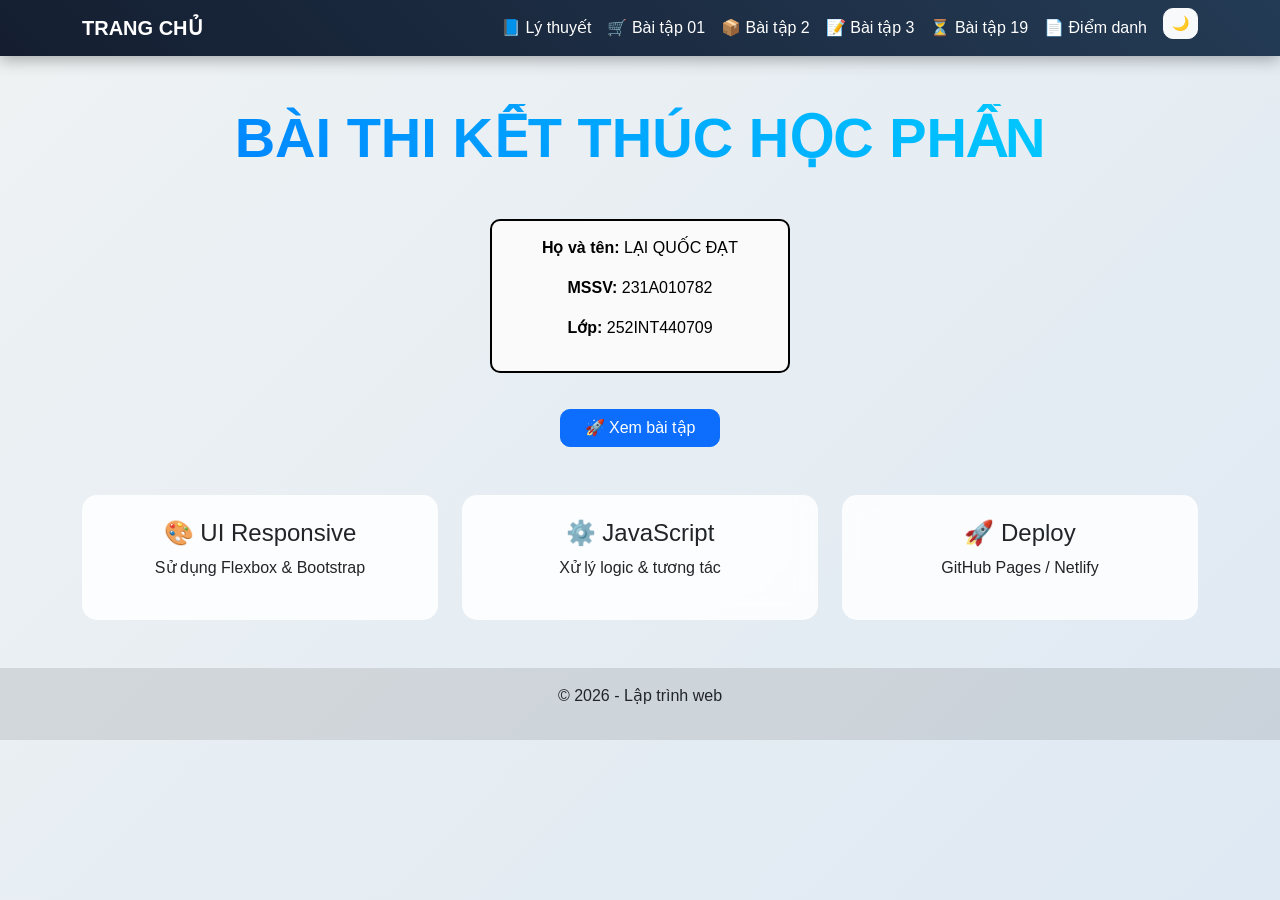
<file: index.html>
<!DOCTYPE html>
<html lang="vi">
<head>
<meta charset="UTF-8">
<meta name="viewport" content="width=device-width, initial-scale=1.0">
<title>Trang chủ</title>

<!-- Bootstrap -->
<link href="https://cdn.jsdelivr.net/npm/bootstrap@5.3.0/dist/css/bootstrap.min.css" rel="stylesheet">

<!-- CSS -->
<link rel="stylesheet" href="css/style.css">

</head>

<body>

<!-- NAVBAR -->
<nav class="navbar navbar-expand-lg navbar-dark">
  <div class="container">

    <a class="navbar-brand fw-bold"> TRANG CHỦ</a>

    <button class="navbar-toggler" data-bs-toggle="collapse" data-bs-target="#menu">
      ☰
    </button>

    <div class="collapse navbar-collapse" id="menu">
      <ul class="navbar-nav ms-auto">

        <li class="nav-item">
          <a class="nav-link" href="lythuyet.html">📘 Lý thuyết</a>
        </li>

        <li class="nav-item">
          <a class="nav-link" href="baitap01.html">🛒 Bài tập 01</a>
        </li>

        <li class="nav-item">
          <a class="nav-link" href="baitap02.html">📦 Bài tập 2</a>
        </li>

        <li class="nav-item">
          <a class="nav-link" href="baitap03.html">📝 Bài tập 3</a>
        </li>

        <li class="nav-item">
          <a class="nav-link" href="baitap19.html">⏳ Bài tập 19 </a>
        </li>

        <li class="nav-item">
          <a class="nav-link" href="diemdanh.html">📄 Điểm danh</a>
        </li>

        <!-- DARK MODE -->
        <li class="nav-item ms-2">
          <button id="darkToggle" class="btn btn-light btn-sm">🌙</button>
        </li>

      </ul>
    </div>

  </div>
</nav>

<!-- HERO -->
<div class="container text-center mt-5">

  <h1 class="display-4 fw-bold">
    BÀI THI KẾT THÚC HỌC PHẦN
  </h1>

  <p class="lead mt-3">
    <div class="container text-center mt-5">
  <div class="info-box">
    <p><strong>Họ và tên:</strong> LẠI QUỐC ĐẠT</p>
    <p><strong>MSSV:</strong> 231A010782</p>
    <p><strong>Lớp:</strong> 252INT440709</p>
  </div>

</div>
  </p>

  <a href="baitap01.html" class="btn btn-primary mt-3 px-4">
    🚀 Xem bài tập
  </a>

</div>

<!-- FEATURE -->
<div class="container mt-5">
  <div class="row text-center">

    <div class="col-md-4">
      <div class="card p-4">
        <h4>🎨 UI Responsive</h4>
        <p>Sử dụng Flexbox & Bootstrap</p>
      </div>
    </div>

    <div class="col-md-4">
      <div class="card p-4">
        <h4>⚙️ JavaScript</h4>
        <p>Xử lý logic & tương tác</p>
      </div>
    </div>

    <div class="col-md-4">
      <div class="card p-4">
        <h4>🚀 Deploy</h4>
        <p>GitHub Pages / Netlify</p>
      </div>
    </div>

  </div>
</div>

<!-- FOOTER -->
<footer class="text-center mt-5 p-3">
  <p>© 2026 - Lập trình web</p>
</footer>

<!-- JS -->
<script src="js/script.js"></script>

<!-- Bootstrap JS -->
<script src="https://cdn.jsdelivr.net/npm/bootstrap@5.3.0/dist/js/bootstrap.bundle.min.js"></script>

</body>
</html>
</file>
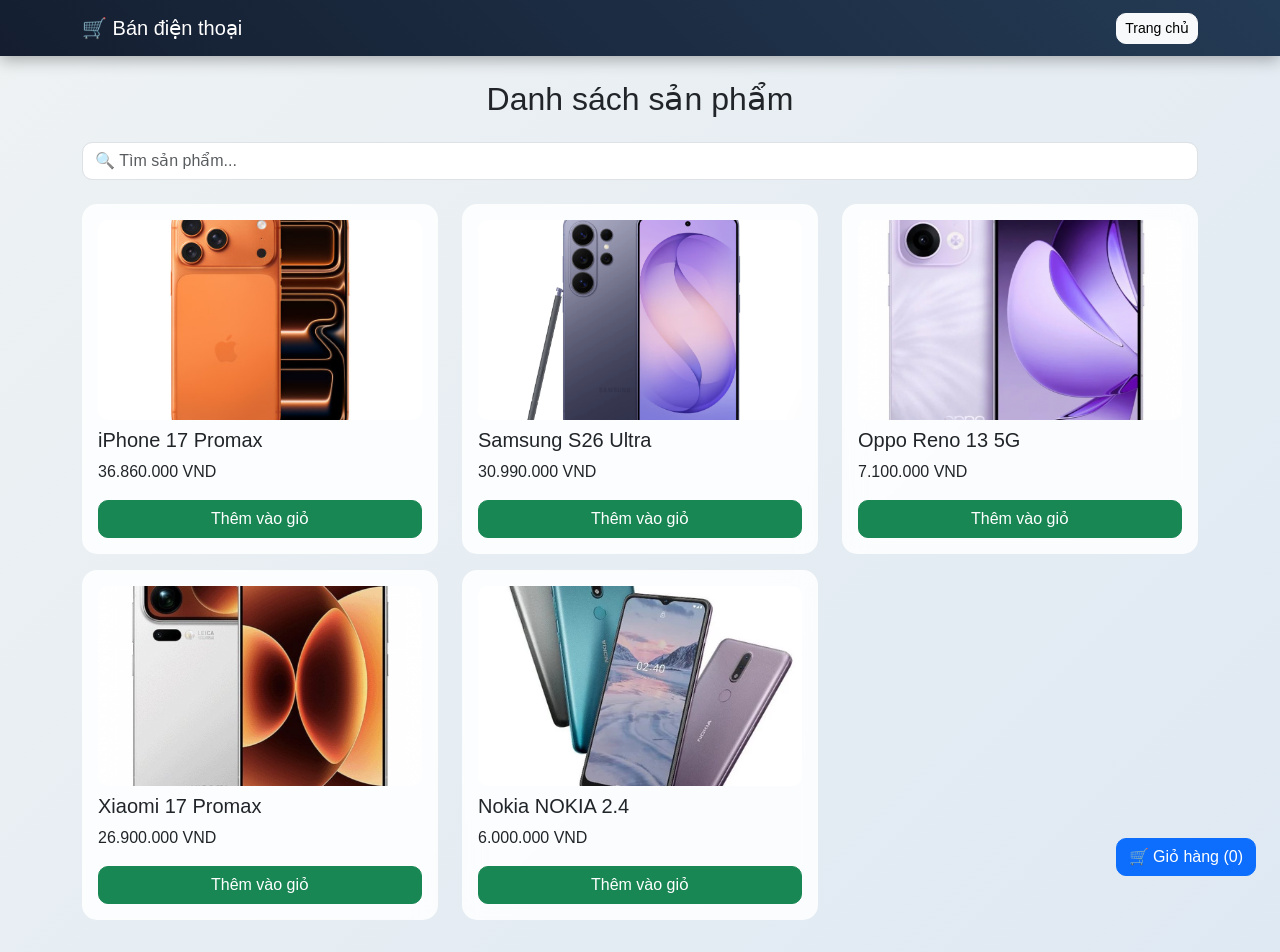
<file: baitap01.html>
<!DOCTYPE html>
<html lang="vi">
<head>
<meta charset="UTF-8">
<meta name="viewport" content="width=device-width, initial-scale=1.0">
<title>Bài tập 01 - Sản phẩm</title>

<link href="https://cdn.jsdelivr.net/npm/bootstrap@5.3.0/dist/css/bootstrap.min.css" rel="stylesheet">
<link rel="stylesheet" href="css/style.css">
<style>
  .product-img {
  width: 100%;
  height: 200px;
  object-fit: cover;
  border-radius: 10px;
}
</style>
</head>

<body>

<!-- NAVBAR -->
<nav class="navbar navbar-dark navbar-expand-lg">
  <div class="container">
    <a class="navbar-brand">🛒 Bán điện thoại</a>
    <a href="index.html" class="btn btn-light btn-sm">Trang chủ</a>
  </div>
</nav>

<div class="container mt-4">

  <h2 class="text-center mb-4">Danh sách sản phẩm</h2>

  <!-- SEARCH -->
  <input id="search" class="form-control mb-4" placeholder="🔍 Tìm sản phẩm...">

  <div id="products" class="row"></div>
  <p id="error" class="text-danger text-center"></p>

</div>

<!-- CART BUTTON -->
<div class="position-fixed bottom-0 end-0 m-4">
  <button class="btn btn-primary" onclick="viewCart()">
    🛒 Giỏ hàng (<span id="cartCount">0</span>)
  </button>
</div>

<!-- JS -->
<script>
  
const products = [
 {
  name:"iPhone 17 Promax ",
  price:36860,
  img:"images/dt1.jpg"
 },
 {
  name:"Samsung S26 Ultra",
  price:30990,
  img:"images/dt2.jpg"
 },
 {
  name:"Oppo Reno 13 5G ",
  price:7100,
  img:"images/dt3.jpg"
 },
 {
  name:"Xiaomi 17 Promax",
  price:26900,
  img:"images/dt4.jpg"
 },
 {
  name:"Nokia NOKIA 2.4",
  price:6000,
  img:"images/dt5.jpg"
 }
];

let cart = JSON.parse(localStorage.getItem("cart")) || [];

function renderProducts(list) {
  const container = document.getElementById("products");
  if (!container) return;

  container.innerHTML = "";

  list.forEach((p, index) => {
    container.innerHTML += `
      <div class="col-md-4">
        <div class="card p-3 mb-3">
          <img src="${p.img}" class="product-img mb-2">
          <h5>${p.name}</h5>
          <p>${(p.price * 1000).toLocaleString('vi-VN')} VND</p>
          <button class="btn btn-success" onclick="addToCart(${index})">
            Thêm vào giỏ
          </button>
        </div>
      </div>
    `;
  });
}

function addToCart(index) {
  cart.push(products[index]);
  localStorage.setItem("cart", JSON.stringify(cart));
  showToast("🛒 Đã thêm vào giỏ hàng!");
}

/* SEARCH + HISTORY */
const searchInput = document.getElementById("search");

if (searchInput) {
  renderProducts(products);

  searchInput.addEventListener("input", function () {
    let value = this.value.toLowerCase().trim();

    value = value.replace(/[^a-z0-9\s]/gi, "");

    const result = products.filter(p =>
      p.name.toLowerCase().includes(value)
    );

    localStorage.setItem("searchHistory", value);

    renderProducts(result);

    if (result.length === 0) {
      document.getElementById("error").innerText = "Không tìm thấy";
    } else {
      document.getElementById("error").innerText = "";
    }
  });

  // load lại search cũ
  let old = localStorage.getItem("searchHistory");
  if (old) {
    searchInput.value = old;
  }
}
</script>

</body>
</html>
</file>
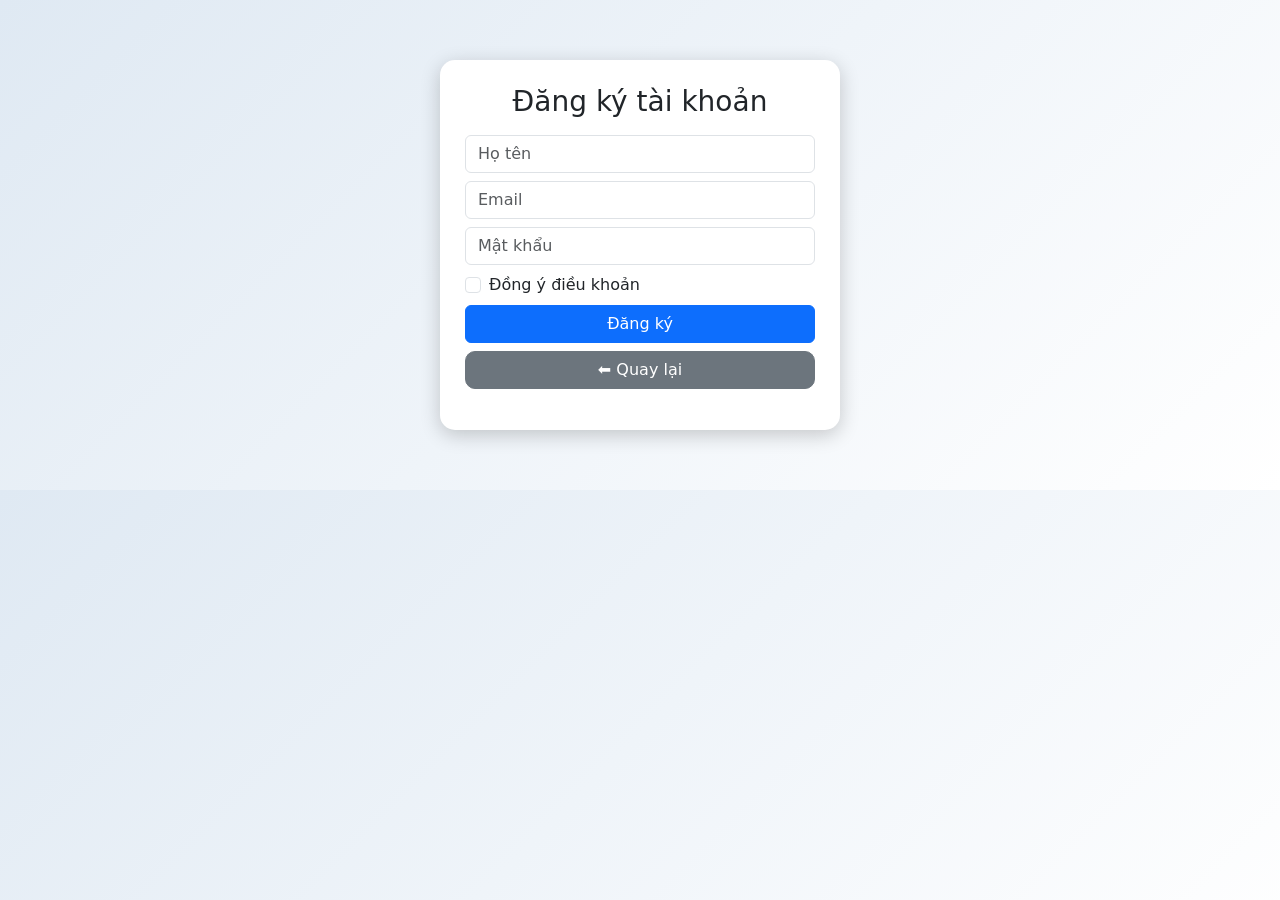
<file: baitap02.html>
<!DOCTYPE html>
<html lang="vi">
<head>
<meta charset="UTF-8">
<meta name="viewport" content="width=device-width, initial-scale=1.0">
<title>Bài tập 02 - Form đăng ký</title>

<link href="https://cdn.jsdelivr.net/npm/bootstrap@5.3.0/dist/css/bootstrap.min.css" rel="stylesheet">

<style>
body {
  background: linear-gradient(135deg, #dfe9f3, #ffffff);
}

.form-box {
  max-width: 400px;
  margin: 60px auto;
  background: white;
  padding: 25px;
  border-radius: 15px;
  box-shadow: 0 5px 20px rgba(0,0,0,0.2);
}

.error {
  color: red;
}

.success {
  color: green;
}
.btn-back {
  border-radius: 10px;
  transition: 0.3s;
  
}

.btn-back:hover {
  transform: translateX(-5px);
  
}
</style>

</head>

<body>

<div class="form-box">

<h3 class="text-center mb-3">Đăng ký tài khoản</h3>

<form id="form">

  <input id="name" class="form-control mb-2" placeholder="Họ tên">

  <input id="email" class="form-control mb-2" placeholder="Email">

  <input id="password" type="password" class="form-control mb-2" placeholder="Mật khẩu">

  <div class="form-check mb-2">
    <input type="checkbox" id="agree" class="form-check-input">
    <label class="form-check-label">Đồng ý điều khoản</label>
  </div>

  <button class="btn btn-primary w-100">Đăng ký</button>
<button onclick="history.back()" class="btn btn-secondary btn-back mt-2 w-100">
  ⬅ Quay lại
</button>
</form>

<p id="msg" class="mt-2 text-center"></p>

</div>

<script>
const form = document.getElementById("form");

if (form) {
  form.addEventListener("submit", function (e) {
    e.preventDefault();

    let name = document.getElementById("name").value.trim();
    let email = document.getElementById("email").value.trim();
    let pass = document.getElementById("password").value.trim();
    let agree = document.getElementById("agree").checked;

    let msg = document.getElementById("msg");

    let emailRegex = /^[^\s@]+@[^\s@]+\.[^\s@]+$/;
    let passRegex = /^(?=.*[a-z])(?=.*[A-Z])(?=.*\d).{8,}$/;

    if (!name || !email || !pass) {
      msg.innerText = "Vui lòng nhập đầy đủ";
      return;
    }

    if (!emailRegex.test(email)) {
      msg.innerText = "Email sai";
      return;
    }

    if (!passRegex.test(pass)) {
      msg.innerText = "Mật khẩu yếu";
      return;
    }

    if (!agree) {
      msg.innerText = "Chưa đồng ý điều khoản";
      return;
    }

    localStorage.setItem("user", JSON.stringify({ name, email }));

    msg.innerText = "Đăng ký thành công!";
    msg.style.color = "green";

    showToast("🎉 Đăng ký thành công!");

    form.reset();
  });
}
</script>

</body>
</html>
</file>
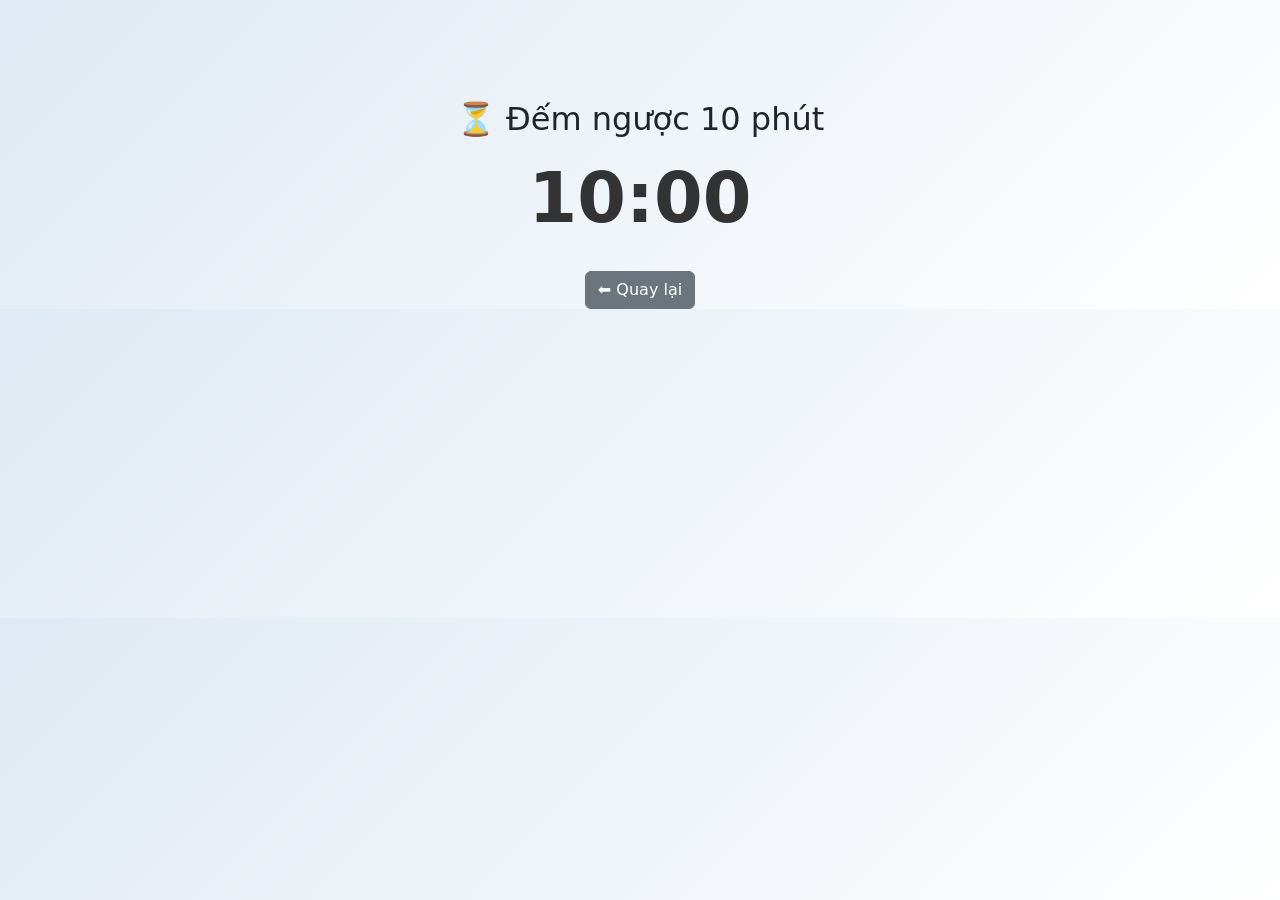
<file: baitap03.html>
<!DOCTYPE html>
<html lang="vi">
<head>
<meta charset="UTF-8">
<meta name="viewport" content="width=device-width, initial-scale=1.0">
<title>Bài tập 03 - Countdown</title>

<link href="https://cdn.jsdelivr.net/npm/bootstrap@5.3.0/dist/css/bootstrap.min.css" rel="stylesheet">

<style>
body {
  background: linear-gradient(135deg, #dfe9f3, #ffffff);
  text-align: center;
}

.timer-box {
  margin-top: 100px;
}

#time {
  font-size: 70px;
  font-weight: bold;
  color: #333;
}

.warning {
  color: red;
  animation: blink 1s infinite;
}

@keyframes blink {
  50% { opacity: 0; }
}

.btn-back {
  margin-top: 20px;
}
</style>

</head>

<body>

<div class="timer-box">
  <h2>⏳ Đếm ngược 10 phút</h2>
  <div id="time">10:00</div>

  <button onclick="history.back()" class="btn btn-secondary btn-back">
    ⬅ Quay lại
  </button>
</div>

<script>
let time = 600; 
const timeEl = document.getElementById("time");

let interval = setInterval(() => {

  let minutes = Math.floor(time / 60);
  let seconds = time % 60;

  timeEl.innerText = 
    `${minutes}:${seconds < 10 ? "0" : ""}${seconds}`;

  // cảnh báo dưới 1 phút
  if (time <= 60) {
    timeEl.classList.add("warning");
  }

  // hết giờ
  if (time <= 0) {
    clearInterval(interval); // tránh memory leak
    alert("⏰ Hết giờ!");
  }

  time--;

}, 1000);
</script>

</body>
</html>
</file>
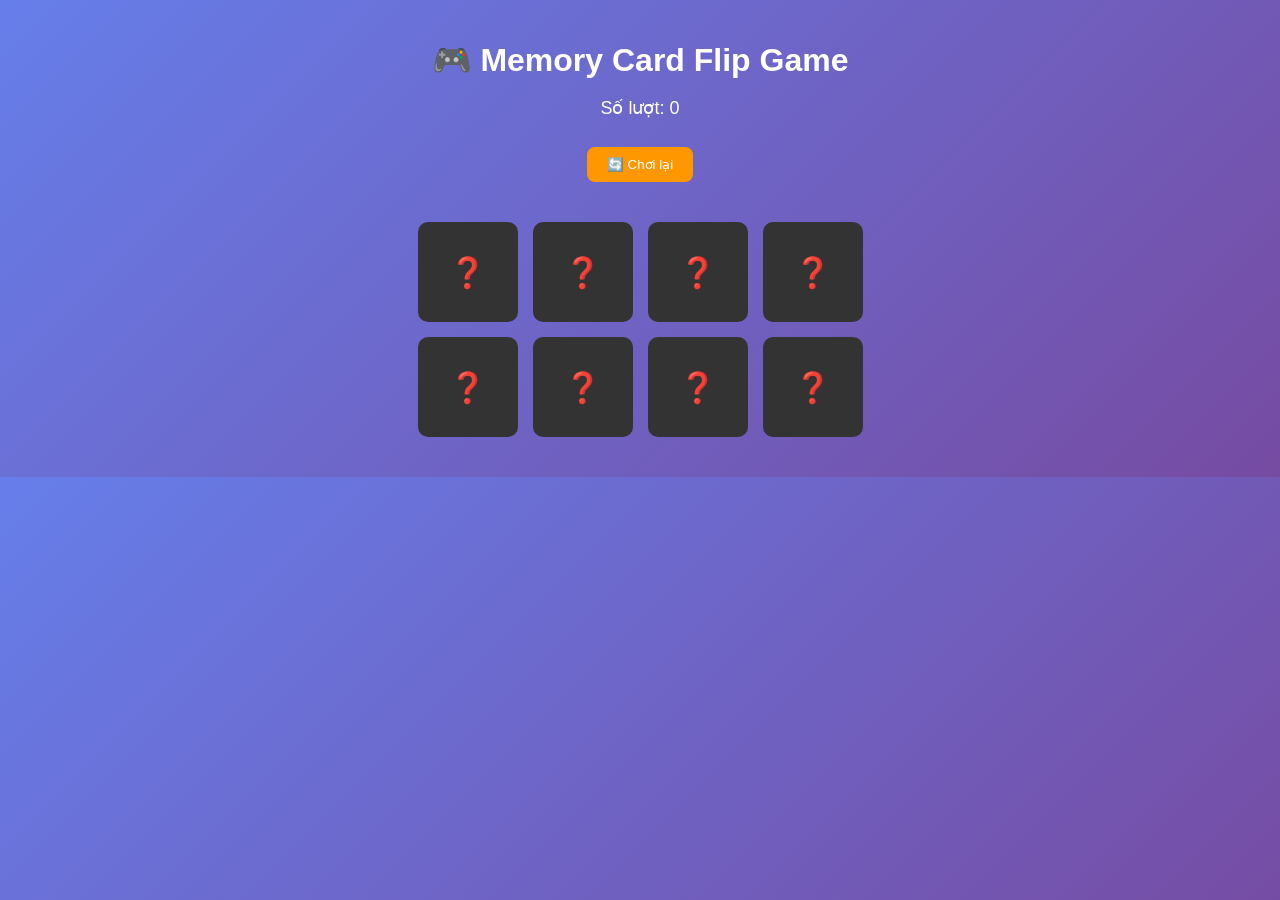
<file: baitap19.html>
<!DOCTYPE html>
<html lang="vi">
<head>
    <meta charset="UTF-8">
    <meta name="viewport" content="width=device-width, initial-scale=1.0">
    <title>Memory Matching Game</title>

    <style>
        * {
            box-sizing: border-box;
        }

        body {
            font-family: Arial, sans-serif;
            text-align: center;
            background: linear-gradient(135deg, #667eea, #764ba2);
            color: white;
            margin: 0;
        }

        header {
            padding: 20px;
        }

        h1 {
            margin-bottom: 10px;
        }

        #moves {
            font-size: 18px;
        }

        button {
            padding: 10px 20px;
            margin-top: 10px;
            border: none;
            border-radius: 8px;
            background: #ff9800;
            color: white;
            cursor: pointer;
        }

        button:hover {
            background: #e68900;
        }

        main {
            display: grid;
            gap: 15px;
            padding: 20px;
            justify-content: center;
        }

        /* Desktop: 4 cột */
        @media(min-width: 768px){
            main {
                grid-template-columns: repeat(4, 100px);
            }
        }

        /* Mobile: 2 cột */
        @media(max-width: 767px){
            main {
                grid-template-columns: repeat(2, 100px);
            }
        }

        .card {
            width: 100px;
            height: 100px;
            perspective: 1000px;
        }

        .inner {
            width: 100%;
            height: 100%;
            position: relative;
            transition: transform 0.6s;
            transform-style: preserve-3d;
            cursor: pointer;
        }

        .card.flip .inner {
            transform: rotateY(180deg);
        }

        .front, .back {
            position: absolute;
            width: 100%;
            height: 100%;
            border-radius: 10px;
            display: flex;
            align-items: center;
            justify-content: center;
            font-size: 30px;
            backface-visibility: hidden;
        }

        .front {
            background: white;
            color: black;
            transform: rotateY(180deg);
        }

        .back {
            background: #333;
        }

        .card:hover {
            transform: scale(1.05);
        }

        footer {
            margin-top: 20px;
        }
    </style>
</head>

<body>

<header>
    <h1>🎮 Memory Card Flip Game </h1>
    <p id="moves">Số lượt: 0</p>
    <button onclick="resetGame()">🔄 Chơi lại</button>
</header>

<main id="gameBoard"></main>

<footer>
    <p id="result"></p>
</footer>

<script>
    const icons = ["🍎","🍌","🍇","🍉"];
    let cards = [...icons, ...icons];

    let firstCard = null;
    let secondCard = null;
    let lockBoard = false;
    let moves = 0;
    let matched = 0;

    const board = document.getElementById("gameBoard");
    const moveText = document.getElementById("moves");
    const resultText = document.getElementById("result");

    function shuffle(array) {
        return array.sort(() => Math.random() - 0.5);
    }

    function createBoard() {
        board.innerHTML = "";
        shuffle(cards);

        cards.forEach(icon => {
            const card = document.createElement("div");
            card.classList.add("card");

            card.innerHTML = `
                <div class="inner">
                    <div class="front">${icon}</div>
                    <div class="back">❓</div>
                </div>
            `;

            card.addEventListener("click", () => flipCard(card, icon));
            board.appendChild(card);
        });
    }

    function flipCard(card, icon) {
        if (lockBoard || card.classList.contains("flip")) return;

        card.classList.add("flip");

        if (!firstCard) {
            firstCard = { card, icon };
            return;
        }

        secondCard = { card, icon };
        moves++;
        moveText.innerText = "Số lượt: " + moves;

        checkMatch();
    }

    function checkMatch() {
        if (firstCard.icon === secondCard.icon) {
            matched++;
            resetTurn();

            if (matched === 4) {
                resultText.innerText = "🎉 Bạn đã thắng!";
            }
        } else {
            lockBoard = true;

            setTimeout(() => {
                firstCard.card.classList.remove("flip");
                secondCard.card.classList.remove("flip");
                resetTurn();
            }, 800);
        }
    }

    function resetTurn() {
        [firstCard, secondCard] = [null, null];
        lockBoard = false;
    }

    function resetGame() {
        moves = 0;
        matched = 0;
        moveText.innerText = "Số lượt: 0";
        resultText.innerText = "";
        createBoard();
    }

    createBoard();
</script>

</body>
</html>
</file>
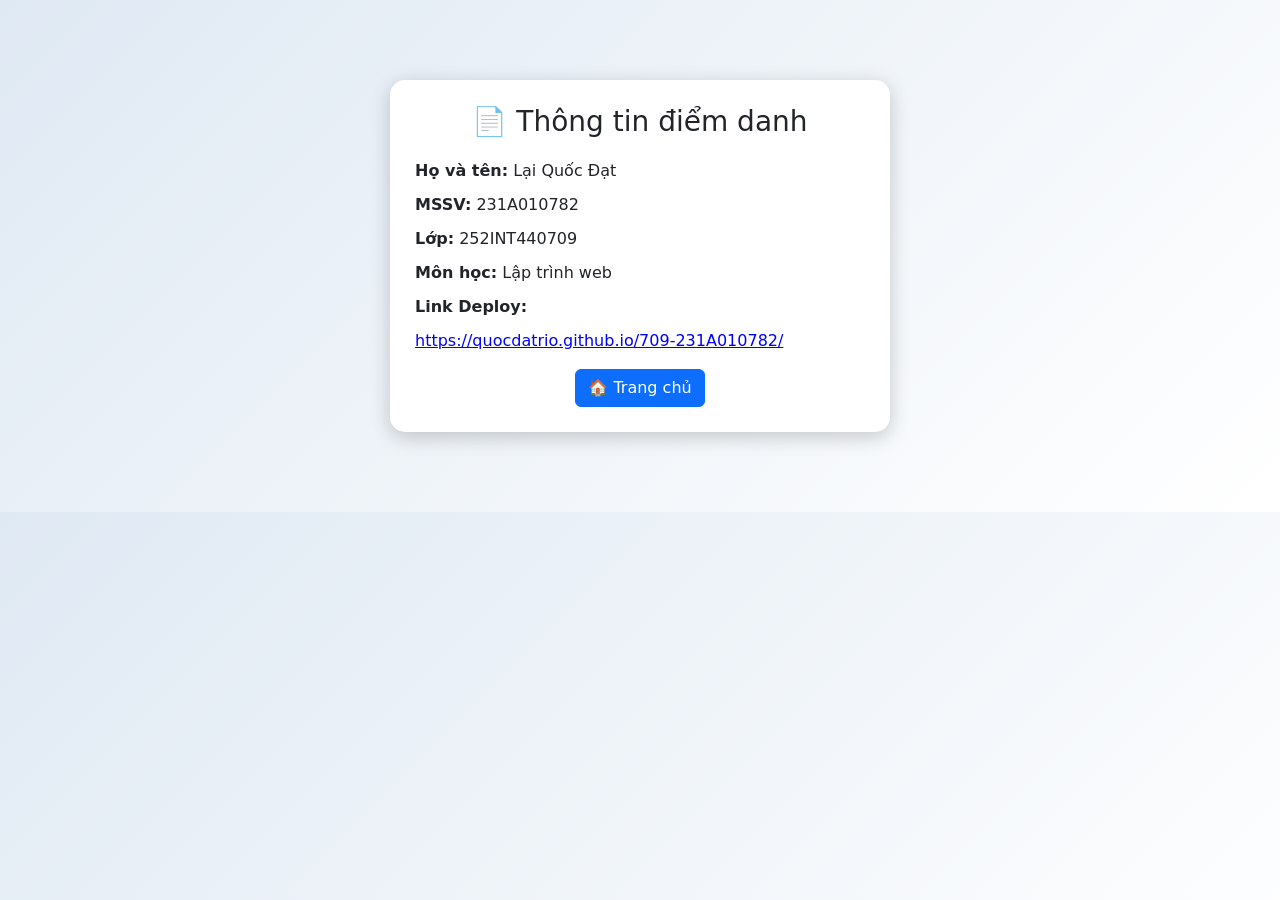
<file: diemdanh.html>
<!DOCTYPE html>
<html lang="vi">
<head>
<meta charset="UTF-8">
<meta name="viewport" content="width=device-width, initial-scale=1.0">
<title>Thông tin điểm danh</title>

<link href="https://cdn.jsdelivr.net/npm/bootstrap@5.3.0/dist/css/bootstrap.min.css" rel="stylesheet">

<style>
body {
  background: linear-gradient(135deg, #dfe9f3, #ffffff);
}

.card-box {
  max-width: 500px;
  margin: 80px auto;
  padding: 25px;
  border-radius: 15px;
  background: white;
  box-shadow: 0 5px 20px rgba(0,0,0,0.2);
}

h3 {
  text-align: center;
  margin-bottom: 20px;
}

.info p {
  font-size: 16px;
  margin: 10px 0;
}

.link {
  word-break: break-all;
  color: blue;
}
</style>

</head>

<body>

<div class="card-box">

  <h3>📄 Thông tin điểm danh</h3>

  <div class="info">
    <p><strong>Họ và tên:</strong> Lại Quốc Đạt</p>
    <p><strong>MSSV:</strong> 231A010782</p>
    <p><strong>Lớp:</strong> 252INT440709</p>
    <p><strong>Môn học:</strong> Lập trình web</p>

    <p><strong>Link Deploy:</strong></p>
    <a href="https://quocdatrio.github.io/709-231A010782/" target="_blank" class="link">
      https://quocdatrio.github.io/709-231A010782/
    </a>
  </div>

  <!-- BUTTON -->
  <div class="mt-3 text-center">
    <a href="index.html" class="btn btn-primary">🏠 Trang chủ</a>
  </div>

</div>

</body>
</html>
</file>
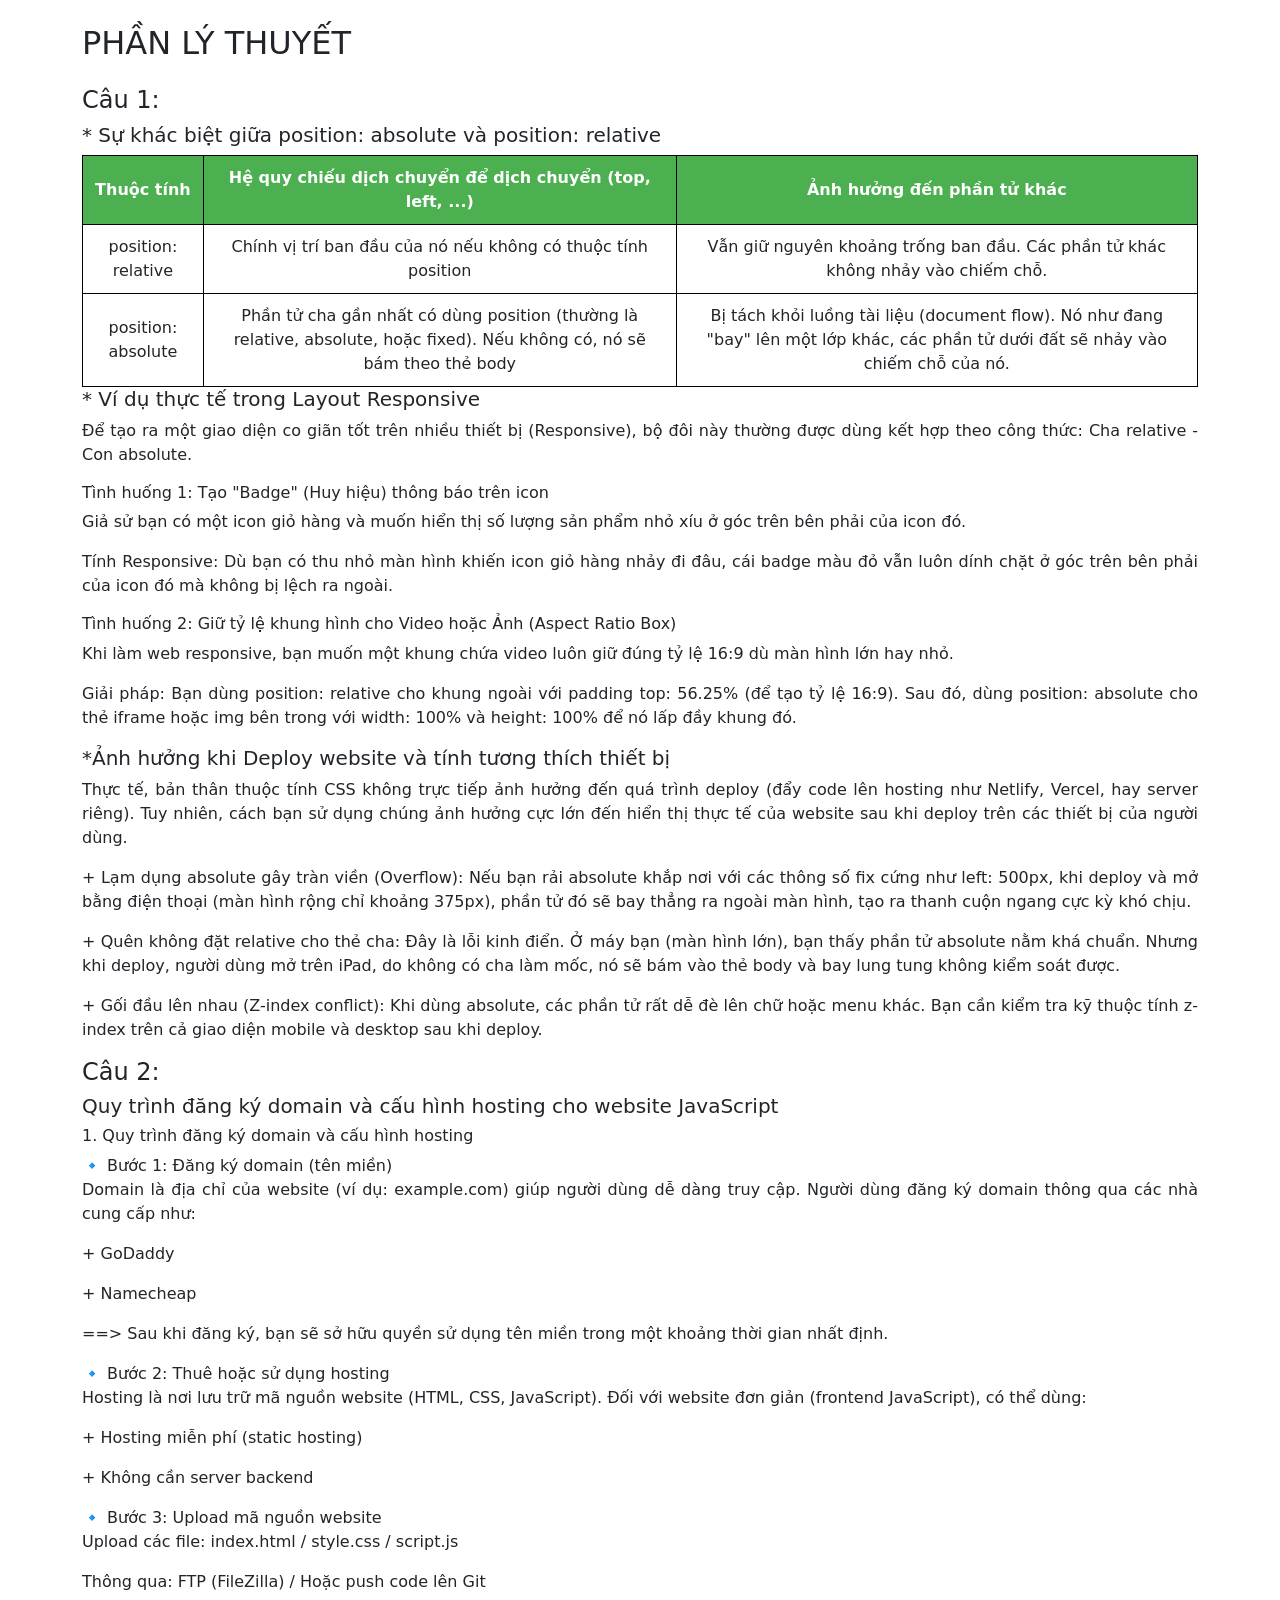
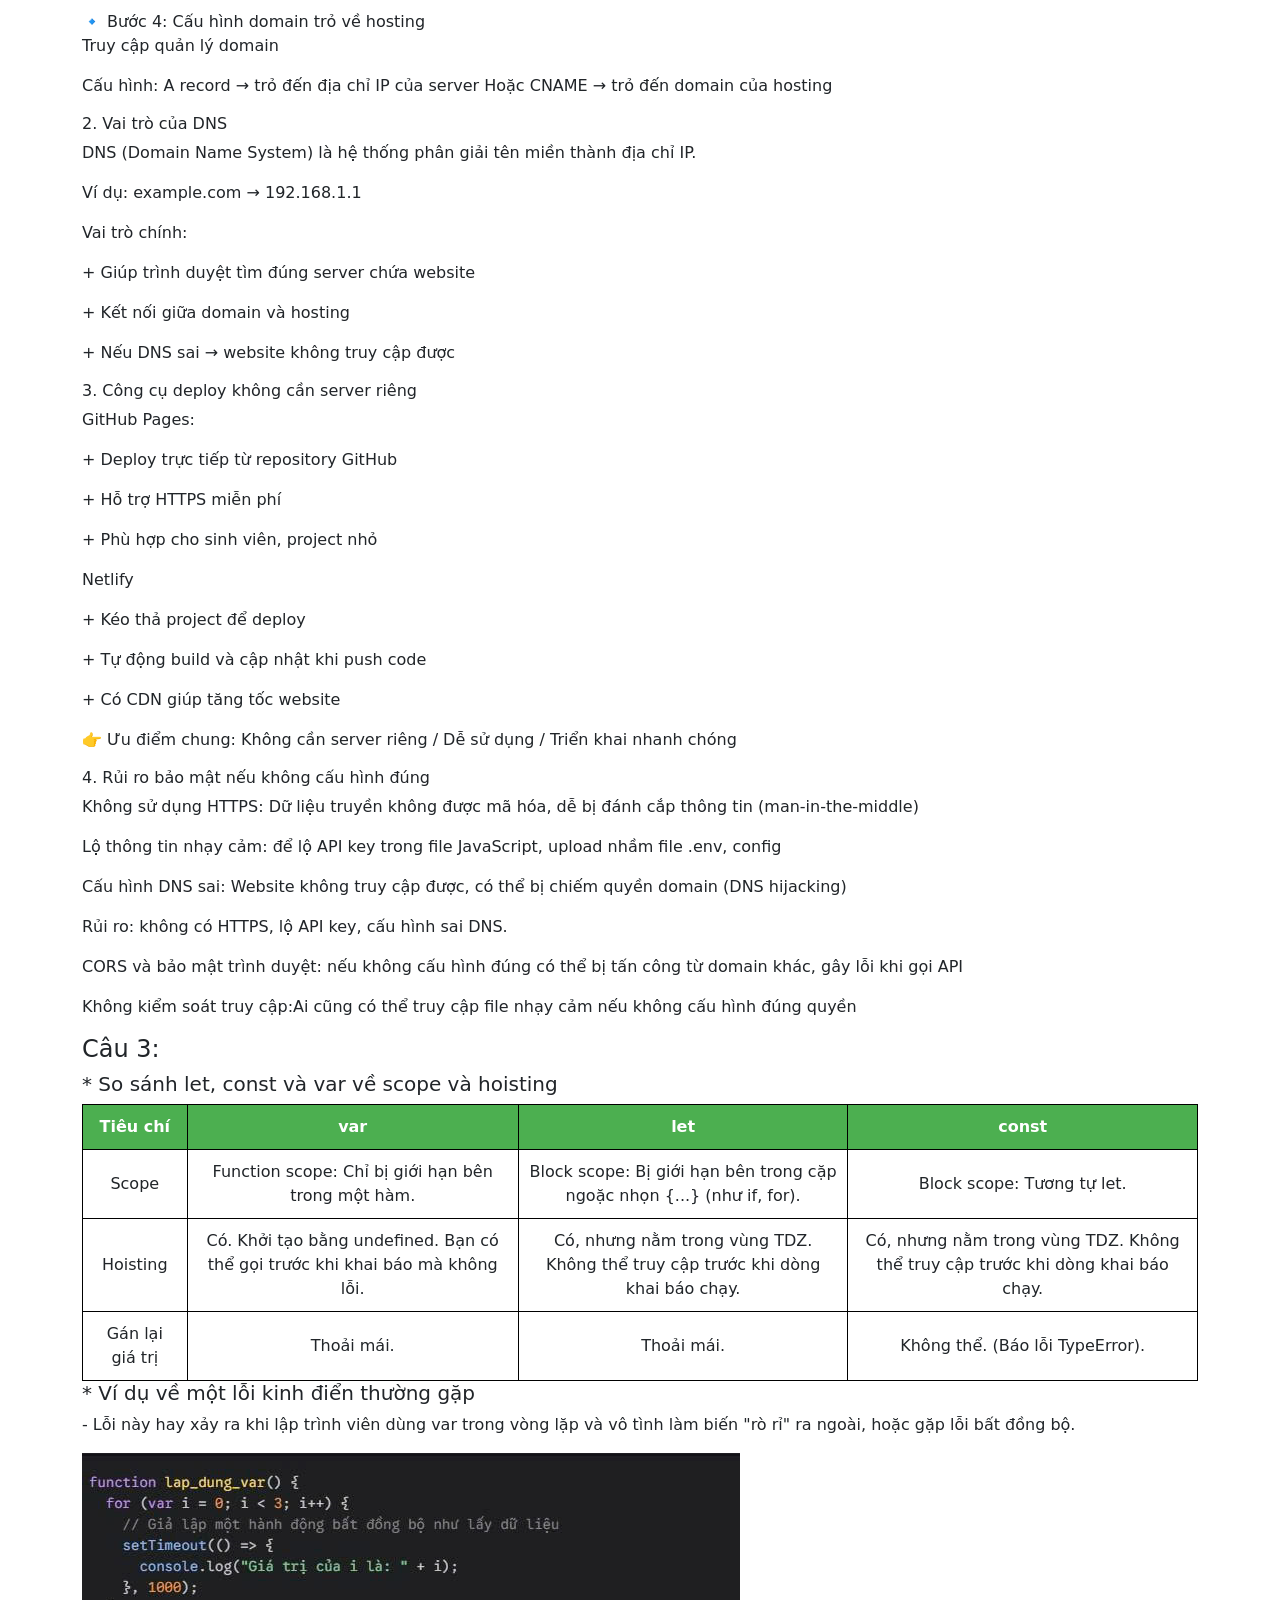
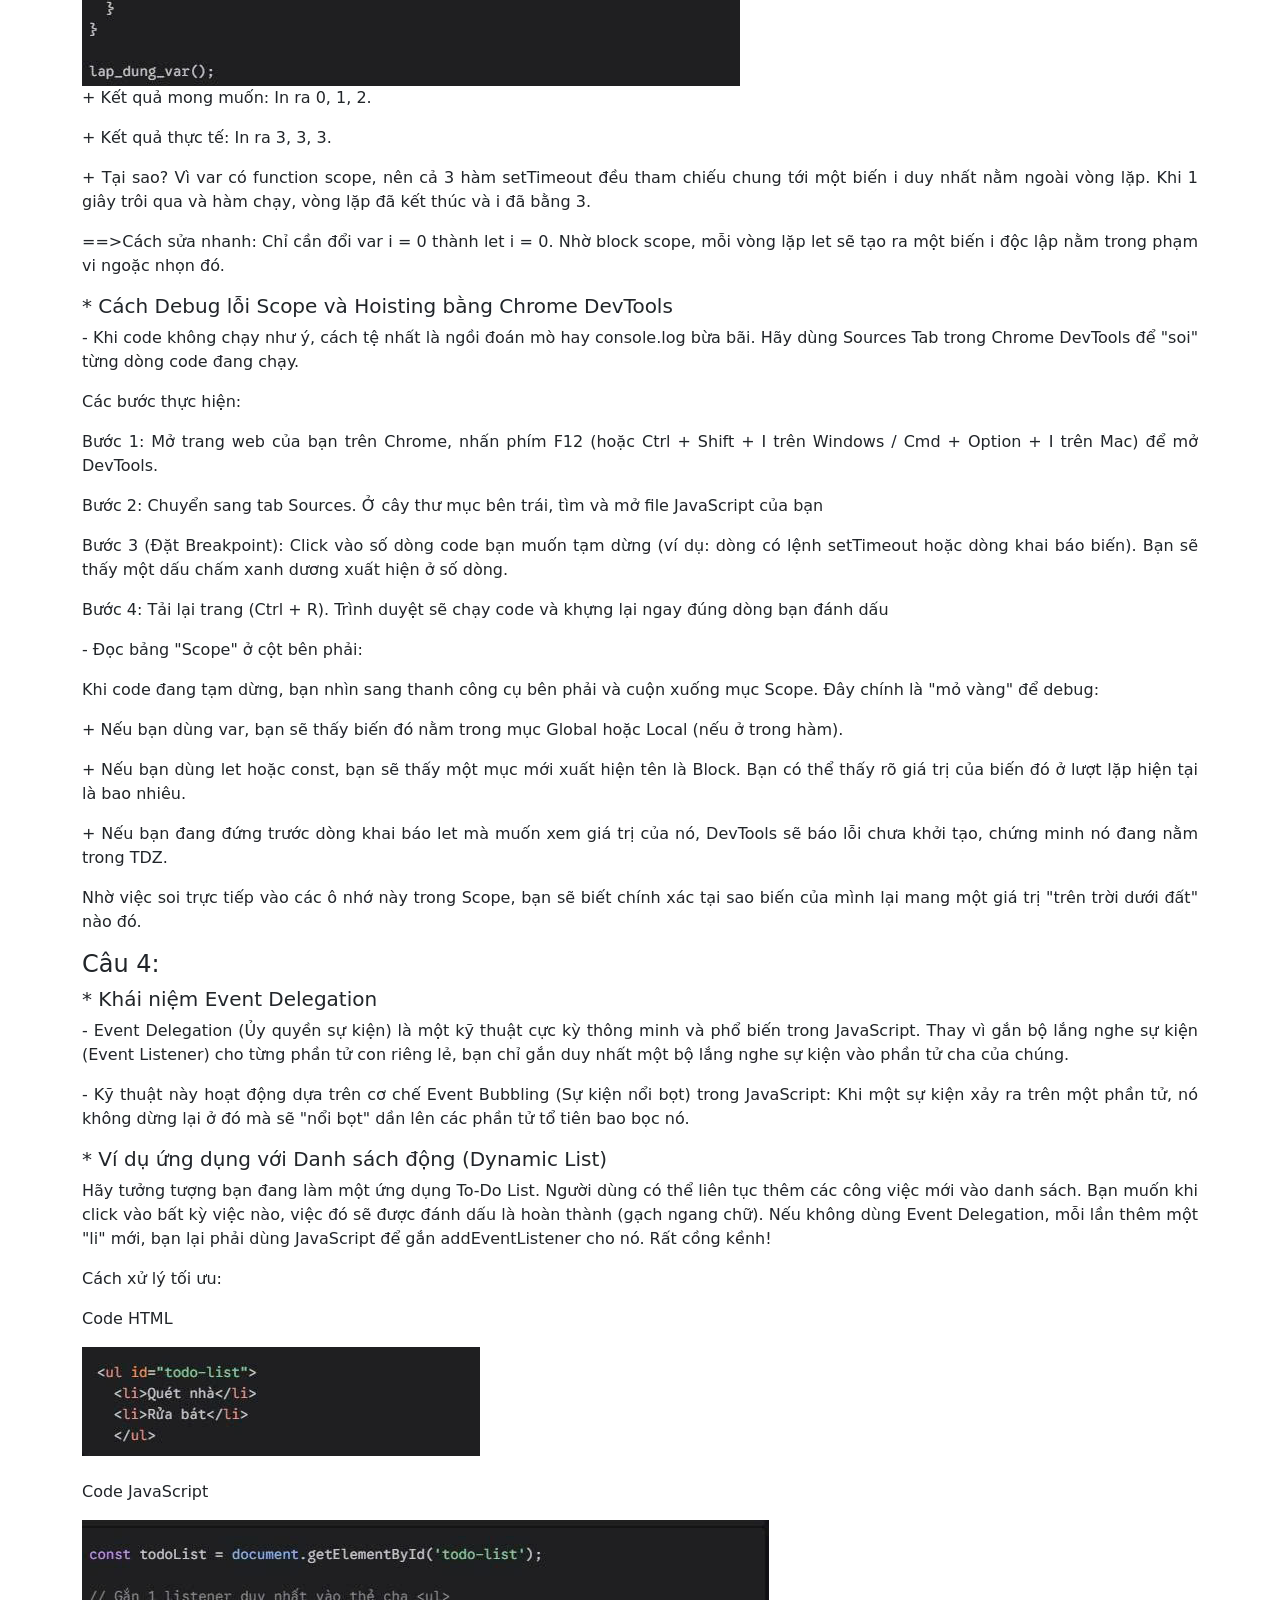
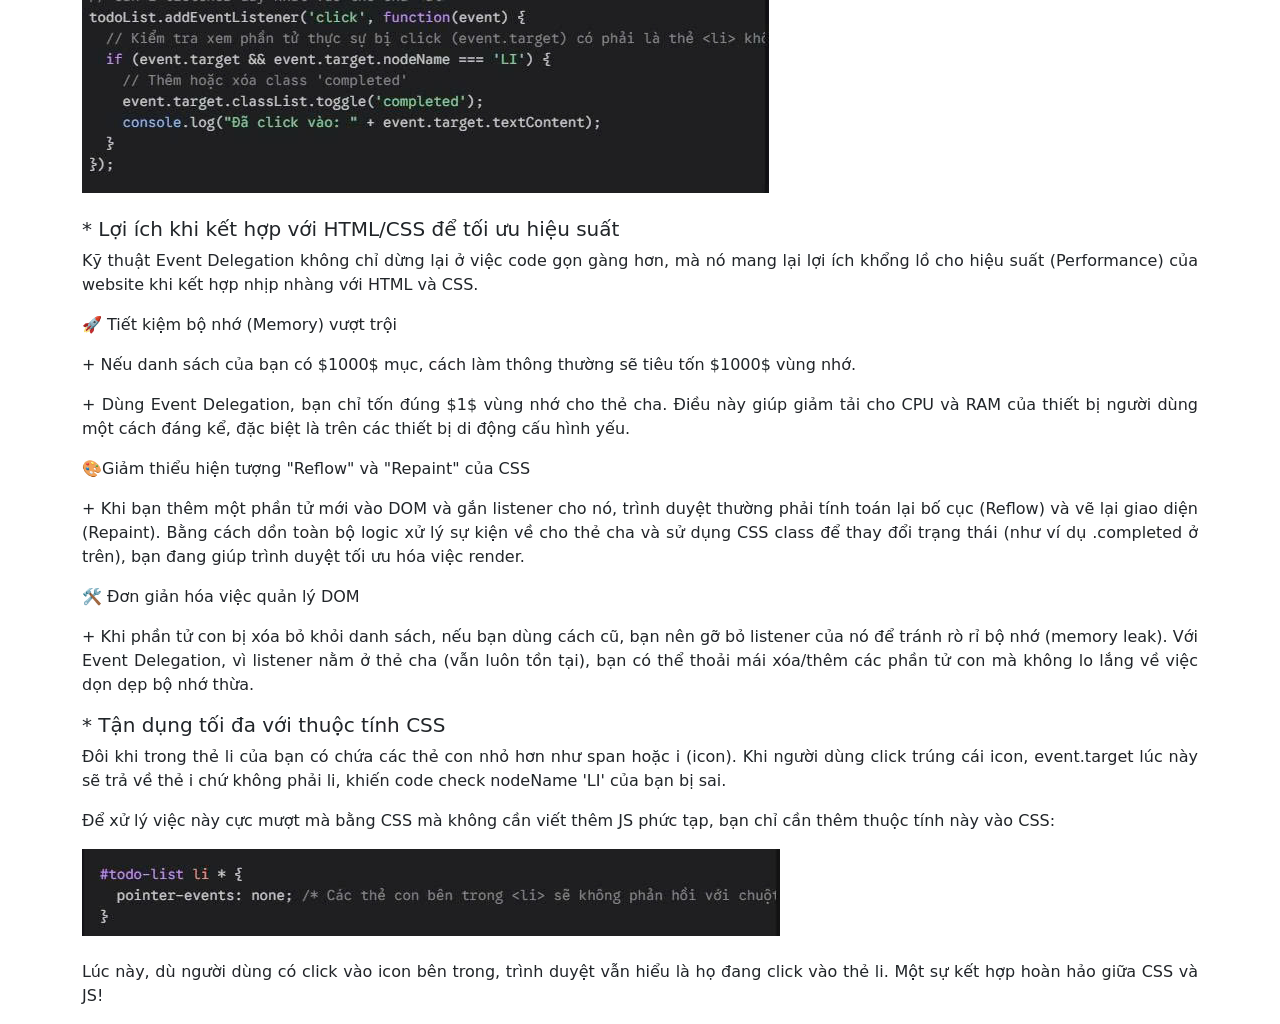
<file: lythuyet.html>
<!DOCTYPE html>
<html lang="vi">

<head>
    <meta charset="UTF-8">
    <title>Lý thuyết</title>
    <link href="https://cdn.jsdelivr.net/npm/bootstrap@5.3.0/dist/css/bootstrap.min.css" rel="stylesheet">
    <style>
        p {
            text-align: justify;
        }

        th,
        td {
            border: 1px solid black;
            padding: 10px;
            text-align: center;
        }

        th {
            background-color: #4CAF50;
            color: white;
        }

        tr:hover {
            background-color: #f2f2f2;
        }
    </style>
</head>

<body class="container mt-4">
    <h2 class="mb-4">PHẦN LÝ THUYẾT</h2>

    <h4>Câu 1:</h4>
    <h5>
        * Sự khác biệt giữa position: absolute và position: relative
    </h5>
    <table border=1>
        <tr>
            <th>Thuộc tính</th>
            <th>Hệ quy chiếu dịch chuyển để dịch chuyển (top, left, ...)</th>
            <th>Ảnh hưởng đến phần tử khác</th>
        </tr>
        <tr>
            <td>position: relative</td>
            <td>Chính vị trí ban đầu của nó nếu không có thuộc tính position</td>
            <td>Vẫn giữ nguyên khoảng trống ban đầu. Các phần tử khác không nhảy vào chiếm chỗ.</td>
        </tr>
        <tr>
            <td>position: absolute</td>
            <td>Phần tử cha gần nhất có dùng position (thường là relative, absolute, hoặc fixed). Nếu không có, nó sẽ
                bám theo thẻ body</td>
            <td>Bị tách khỏi luồng tài liệu (document flow). Nó như đang "bay" lên một lớp khác, các phần tử dưới đất sẽ
                nhảy vào chiếm chỗ của nó.</td>
        </tr>
    </table>
    
    <h5>* Ví dụ thực tế trong Layout Responsive</h5>
    <p>Để tạo ra một giao diện co giãn tốt trên nhiều thiết bị (Responsive), bộ đôi này thường được dùng kết hợp theo
        công thức: Cha relative - Con absolute.</p>
    <h6>Tình huống 1: Tạo "Badge" (Huy hiệu) thông báo trên icon</h6>
    <p>Giả sử bạn có một icon giỏ hàng và muốn hiển thị số lượng sản phẩm nhỏ xíu ở góc trên bên phải của icon đó.</p>
    <p>Tính Responsive: Dù bạn có thu nhỏ màn hình khiến icon giỏ hàng nhảy đi đâu, cái badge màu đỏ vẫn luôn dính chặt
        ở góc trên bên phải của icon đó mà không bị lệch ra ngoài.
    </p>
    <h6>Tình huống 2: Giữ tỷ lệ khung hình cho Video hoặc Ảnh (Aspect Ratio Box)</h6>
    <P>Khi làm web responsive, bạn muốn một khung chứa video luôn giữ đúng tỷ lệ 16:9 dù màn hình lớn hay nhỏ.</P>
    <p>Giải pháp: Bạn dùng position: relative cho khung ngoài với padding top: 56.25% (để tạo tỷ lệ 16:9). Sau đó, dùng
        position: absolute cho thẻ iframe hoặc img bên trong với width: 100% và height: 100% để nó lấp đầy khung đó.</P>
    
        <h5>*Ảnh hưởng khi Deploy website và tính tương thích thiết bị</h5>
    <p>Thực tế, bản thân thuộc tính CSS không trực tiếp ảnh hưởng đến quá trình deploy (đẩy code lên hosting như
        Netlify, Vercel, hay server riêng). Tuy nhiên, cách bạn sử dụng chúng ảnh hưởng cực lớn đến hiển thị thực tế của
        website sau khi deploy trên các thiết bị của người dùng.</p>
    <P>+ Lạm dụng absolute gây tràn viền (Overflow): Nếu bạn rải absolute khắp nơi với các thông số fix cứng như left:
        500px, khi deploy và mở bằng điện thoại (màn hình rộng chỉ khoảng 375px), phần tử đó sẽ bay thẳng ra ngoài màn
        hình, tạo ra thanh cuộn ngang cực kỳ khó chịu.</P>
    <P>+ Quên không đặt relative cho thẻ cha: Đây là lỗi kinh điển. Ở máy bạn (màn hình lớn), bạn thấy phần tử absolute
        nằm khá chuẩn. Nhưng khi deploy, người dùng mở trên iPad, do không có cha làm mốc, nó sẽ bám vào thẻ body và bay
        lung tung không kiểm soát được.</P>
    <P>+ Gối đầu lên nhau (Z-index conflict): Khi dùng absolute, các phần tử rất dễ đè lên chữ hoặc menu khác. Bạn cần
        kiểm tra kỹ thuộc tính z-index trên cả giao diện mobile và desktop sau khi deploy.</P>



    <h4>Câu 2: </h4>
    <h5>Quy trình đăng ký domain và cấu hình hosting cho website JavaScript</h5>
    <h6>1. Quy trình đăng ký domain và cấu hình hosting</h6>
    <h7>🔹 Bước 1: Đăng ký domain (tên miền)</h7>
    <p>Domain là địa chỉ của website (ví dụ: example.com) giúp người dùng dễ dàng truy cập. Người dùng đăng ký domain
        thông qua các nhà cung cấp như:
    <p>+ GoDaddy</p>
    <p>+ Namecheap</p>
    <p>==> Sau khi đăng ký, bạn sẽ sở hữu quyền sử dụng tên miền trong một khoảng thời gian nhất định.</p>
    <h7>🔹 Bước 2: Thuê hoặc sử dụng hosting </h7>
    <p>Hosting là nơi lưu trữ mã nguồn website (HTML, CSS, JavaScript).
        Đối với website đơn giản (frontend JavaScript), có thể dùng:
    <p>+ Hosting miễn phí (static hosting)</p>
    <p>+ Không cần server backend</p>
    <h7>🔹 Bước 3: Upload mã nguồn website</h7>
    <p>Upload các file: index.html / style.css / script.js</p>
    <p>Thông qua: FTP (FileZilla) / Hoặc push code lên Git</p>
    <h7>🔹 Bước 4: Cấu hình domain trỏ về hosting</h7>
    <p>Truy cập quản lý domain</p>
    <p>Cấu hình: A record → trỏ đến địa chỉ IP của server Hoặc CNAME → trỏ đến domain của hosting</p>

    <h6>2. Vai trò của DNS</h6>
    <p>DNS (Domain Name System) là hệ thống phân giải tên miền thành địa chỉ IP.</p>
    <p>Ví dụ: example.com → 192.168.1.1</p>
    <p>Vai trò chính:
    <p>+ Giúp trình duyệt tìm đúng server chứa website </p>
    <p>+ Kết nối giữa domain và hosting</p>
    <p>+ Nếu DNS sai → website không truy cập được</p>

    <h6>3. Công cụ deploy không cần server riêng </h6>
    <p>GitHub Pages: </p>
    <p>+ Deploy trực tiếp từ repository GitHub </p>
    <p>+ Hỗ trợ HTTPS miễn phí</p>
    <p>+ Phù hợp cho sinh viên, project nhỏ</p>
    <p>Netlify</p>
    <p>+ Kéo thả project để deploy </p>
    <p>+ Tự động build và cập nhật khi push code</p>
    <p>+ Có CDN giúp tăng tốc website</p>
    <p> 👉 Ưu điểm chung: Không cần server riêng / Dễ sử dụng / Triển khai nhanh chóng </p>
    <h6>4. Rủi ro bảo mật nếu không cấu hình đúng</h6>
    <p> Không sử dụng HTTPS: Dữ liệu truyền không được mã hóa, dễ bị đánh cắp thông tin (man-in-the-middle)</p>
    <p> Lộ thông tin nhạy cảm: để lộ API key trong file JavaScript, upload nhầm file .env, config</p>
    <p>Cấu hình DNS sai: Website không truy cập được, có thể bị chiếm quyền domain (DNS hijacking)</p>
    <p>Rủi ro: không có HTTPS, lộ API key, cấu hình sai DNS.</p>
    <p>CORS và bảo mật trình duyệt: nếu không cấu hình đúng có thể bị tấn công từ domain khác, gây lỗi khi gọi API</p>
    <p>Không kiểm soát truy cập:Ai cũng có thể truy cập file nhạy cảm nếu không cấu hình đúng quyền</p>
    
    <h4>Câu 3: </h4>
    <h5>* So sánh let, const và var về scope và hoisting</h5>
    <table border=1>
        <tr>
            <th>Tiêu chí </th>
            <th>var</th>
            <th>let</th>
            <th>const</th>
        </tr>
        <tr>
            <td>Scope</td>
            <td>Function scope: Chỉ bị giới hạn bên trong một hàm.</td>
            <td>Block scope: Bị giới hạn bên trong cặp ngoặc nhọn {...} (như if, for).</td>
             <td>Block scope: Tương tự let.</td>
        </tr>
        <tr>
            <td>Hoisting</td>
            <td>Có. Khởi tạo bằng undefined. Bạn có thể gọi trước khi khai báo mà không lỗi.</td>
            <td>Có, nhưng nằm trong vùng TDZ. Không thể truy cập trước khi dòng khai báo chạy.</td>
                <td>Có, nhưng nằm trong vùng TDZ. Không thể truy cập trước khi dòng khai báo chạy.</td>
    </tr>
        <tr>
            <td>Gán lại giá trị</td>
            <td>Thoải mái.</td>
            <td>Thoải mái.</td>
                <td>Không thể. (Báo lỗi TypeError).</td>
    </tr>
    
</table>
<h5>* Ví dụ về một lỗi kinh điển thường gặp</h5>
    <p>- Lỗi này hay xảy ra khi lập trình viên dùng var trong vòng lặp và vô tình làm biến "rò rỉ" ra ngoài, hoặc gặp lỗi bất đồng bộ.</p>
    <img src = "images/VD.jpg">
    
    <p> + Kết quả mong muốn: In ra 0, 1, 2.</p>
    <p> + Kết quả thực tế: In ra 3, 3, 3.</p>
    <p> + Tại sao? Vì var có function scope, nên cả 3 hàm setTimeout đều tham chiếu chung tới một biến i duy nhất nằm ngoài vòng lặp. Khi 1 giây trôi qua và hàm chạy, vòng lặp đã kết thúc và i đã bằng 3.</p>
    <p>==>Cách sửa nhanh: Chỉ cần đổi var i = 0 thành let i = 0. Nhờ block scope, mỗi vòng lặp let sẽ tạo ra một biến i độc lập nằm trong phạm vi ngoặc nhọn đó.</p>

    <h5> * Cách Debug lỗi Scope và Hoisting bằng Chrome DevTools</h5>
    <p>- Khi code không chạy như ý, cách tệ nhất là ngồi đoán mò hay console.log bừa bãi. Hãy dùng Sources Tab trong Chrome DevTools để "soi" từng dòng code đang chạy.</p>
    <p>Các bước thực hiện:</p>
            <p>Bước 1: Mở trang web của bạn trên Chrome, nhấn phím F12 (hoặc Ctrl + Shift + I trên Windows / Cmd + Option + I trên Mac) để mở DevTools.</p>
            <p>Bước 2: Chuyển sang tab Sources. Ở cây thư mục bên trái, tìm và mở file JavaScript của bạn</p>
            <p>Bước 3 (Đặt Breakpoint): Click vào số dòng code bạn muốn tạm dừng (ví dụ: dòng có lệnh setTimeout hoặc dòng khai báo biến). Bạn sẽ thấy một dấu chấm xanh dương xuất hiện ở số dòng.</p>
            <p>Bước 4: Tải lại trang (Ctrl + R). Trình duyệt sẽ chạy code và khựng lại ngay đúng dòng bạn đánh dấu</p>


    <p>- Đọc bảng "Scope" ở cột bên phải:</p>
    <p> Khi code đang tạm dừng, bạn nhìn sang thanh công cụ bên phải và cuộn xuống mục Scope. Đây chính là "mỏ vàng" để debug:</p>
            <p>+ Nếu bạn dùng var, bạn sẽ thấy biến đó nằm trong mục Global hoặc Local (nếu ở trong hàm).</p>
            <p>+ Nếu bạn dùng let hoặc const, bạn sẽ thấy một mục mới xuất hiện tên là Block. Bạn có thể thấy rõ giá trị của biến đó ở lượt lặp hiện tại là bao nhiêu.</p>
            <p>+ Nếu bạn đang đứng trước dòng khai báo let mà muốn xem giá trị của nó, DevTools sẽ báo lỗi chưa khởi tạo, chứng minh nó đang nằm trong TDZ.</p> 
            <p>Nhờ việc soi trực tiếp vào các ô nhớ này trong Scope, bạn sẽ biết chính xác tại sao biến của mình lại mang một giá trị "trên trời dưới đất" nào đó.</p> 

<h4>Câu 4: </h4>    

<h5>* Khái niệm Event Delegation</h5>      

<p>- Event Delegation (Ủy quyền sự kiện) là một kỹ thuật cực kỳ thông minh và phổ biến trong JavaScript. Thay vì gắn bộ lắng nghe sự kiện (Event Listener) cho từng phần tử con riêng lẻ, bạn chỉ gắn duy nhất một bộ lắng nghe sự kiện vào phần tử cha của chúng.</p>
<P>- Kỹ thuật này hoạt động dựa trên cơ chế Event Bubbling (Sự kiện nổi bọt) trong JavaScript: Khi một sự kiện xảy ra trên một phần tử, nó không dừng lại ở đó mà sẽ "nổi bọt" dần lên các phần tử tổ tiên bao bọc nó.</P>
<h5> * Ví dụ ứng dụng với Danh sách động (Dynamic List)</h5>
<p>Hãy tưởng tượng bạn đang làm một ứng dụng To-Do List. Người dùng có thể liên tục thêm các công việc mới vào danh sách. Bạn muốn khi click vào bất kỳ việc nào, việc đó sẽ được đánh dấu là hoàn thành (gạch ngang chữ).
    Nếu không dùng Event Delegation, mỗi lần thêm một "li" mới, bạn lại phải dùng JavaScript để gắn addEventListener cho nó. Rất cồng kềnh!
</p>
<p>Cách xử lý tối ưu:</p>
<p>Code HTML</p>
<img src = images/vd1.jpg>
<br></br>
<p>Code JavaScript</p>
<img src = images/vd2.jpg>
<br></br>
<h5>* Lợi ích khi kết hợp với HTML/CSS để tối ưu hiệu suất</h5>
<p>Kỹ thuật Event Delegation không chỉ dừng lại ở việc code gọn gàng hơn, mà nó mang lại lợi ích khổng lồ cho hiệu suất (Performance) của website khi kết hợp nhịp nhàng với HTML và CSS.</p>
<p>🚀 Tiết kiệm bộ nhớ (Memory) vượt trội</p>
<p>+ Nếu danh sách của bạn có $1000$ mục, cách làm thông thường sẽ tiêu tốn $1000$ vùng nhớ.</p>
<p>+ Dùng Event Delegation, bạn chỉ tốn đúng $1$ vùng nhớ cho thẻ cha. Điều này giúp giảm tải cho CPU và RAM của thiết bị người dùng một cách đáng kể, đặc biệt là trên các thiết bị di động cấu hình yếu.</p>
<p>🎨Giảm thiểu hiện tượng "Reflow" và "Repaint" của CSS</p>
<p>+ Khi bạn thêm một phần tử mới vào DOM và gắn listener cho nó, trình duyệt thường phải tính toán lại bố cục (Reflow) và vẽ lại giao diện (Repaint). Bằng cách dồn toàn bộ logic xử lý sự kiện về cho thẻ cha và sử dụng CSS class để thay đổi trạng thái (như ví dụ .completed ở trên), bạn đang giúp trình duyệt tối ưu hóa việc render.</p>
<p>🛠️ Đơn giản hóa việc quản lý DOM</p>
<p>+ Khi phần tử con bị xóa bỏ khỏi danh sách, nếu bạn dùng cách cũ, bạn nên gỡ bỏ listener của nó để tránh rò rỉ bộ nhớ (memory leak). Với Event Delegation, vì listener nằm ở thẻ cha (vẫn luôn tồn tại), bạn có thể thoải mái xóa/thêm các phần tử con mà không lo lắng về việc dọn dẹp bộ nhớ thừa.</p>

<h5> * Tận dụng tối đa với thuộc tính CSS</h5>
<p>Đôi khi trong thẻ li của bạn có chứa các thẻ con nhỏ hơn như span hoặc i (icon). Khi người dùng click trúng cái icon, event.target lúc này sẽ trả về thẻ i chứ không phải li, khiến code check nodeName 'LI' của bạn bị sai.</p>
<p>Để xử lý việc này cực mượt mà bằng CSS mà không cần viết thêm JS phức tạp, bạn chỉ cần thêm thuộc tính này vào CSS:</p>
<img src="images/vd3.jpg">
<br></br>
<p>Lúc này, dù người dùng có click vào icon bên trong, trình duyệt vẫn hiểu là họ đang click vào thẻ li. Một sự kết hợp hoàn hảo giữa CSS và JS!</p>








</body>

</html>
</file>
<file: css/style.css>
/* ===== RESET ===== */
* {
  margin: 0;
  padding: 0;
  box-sizing: border-box;
}

/* ===== BODY ===== */
body {
  font-family: 'Segoe UI', sans-serif;
  background: linear-gradient(135deg, #eef2f3, #dfe9f3);
  min-height: 100vh;
  transition: 0.3s;
}

/* ===== NAVBAR ===== */
.navbar {
  background: linear-gradient(45deg, #141e30, #243b55);
  box-shadow: 0 4px 15px rgba(0,0,0,0.3);
}

.navbar .nav-link {
  color: #fff !important;
  transition: 0.3s;
}

.navbar .nav-link:hover {
  color: #00d4ff !important;
  transform: translateY(-2px);
}

/* ===== HERO ===== */
h1 {
  background: linear-gradient(45deg, #007bff, #00d4ff);
  -webkit-background-clip: text;
  color: transparent;
}

/* ===== CARD ===== */
.card {
  border: none;
  border-radius: 15px;
  padding: 15px;
  backdrop-filter: blur(10px);
  background: rgba(255,255,255,0.85);
  transition: 0.3s;
}

.card:hover {
  transform: translateY(-8px) scale(1.02);
  box-shadow: 0 10px 25px rgba(0,0,0,0.2);
}

/* ===== BUTTON ===== */
.btn {
  border-radius: 10px;
  transition: 0.3s;
}

.btn:hover {
  transform: scale(1.05);
}

/* ===== INPUT ===== */
input {
  border-radius: 10px !important;
  padding: 10px;
}

/* ===== ERROR ===== */
#error {
  text-align: center;
  font-weight: bold;
}

/* ===== COUNTDOWN ===== */
#time {
  font-size: 60px;
  font-weight: bold;
  text-align: center;
}

/* ===== WARNING ===== */
.warning {
  color: red;
  animation: blink 1s infinite;
}

@keyframes blink {
  50% { opacity: 0; }
}

/* ===== TOAST ===== */
.toast-box {
  position: fixed;
  bottom: 20px;
  right: 20px;
  background: #333;
  color: white;
  padding: 12px 20px;
  border-radius: 10px;
  animation: fadeIn 0.5s;
  z-index: 999;
}

@keyframes fadeIn {
  from {opacity:0; transform:translateY(20px);}
  to {opacity:1;}
}

/* ===== DARK MODE ===== */
.dark {
  background: #121212;
  color: white;
}

.dark .card {
  background: #1e1e1e;
  color: white;
}

.dark .navbar {
  background: #000;
}

/* ===== FOOTER ===== */
footer {
  background: rgba(0,0,0,0.1);
}

/* ===== RESPONSIVE ===== */
@media (max-width: 768px) {
  h1 {
    font-size: 28px;
  }

  #time {
    font-size: 40px;
  }
}
.info-box {
    border: 2px solid #000000;      
    padding: 15px;              
    width: 300px;
    margin: 20px auto;           
    border-radius: 10px;         
    background-color: #fafafa;   
    color: #000;
}
@media (max-width: 480px) {
  .card {
    margin-bottom: 15px;
  }

}
</file>
